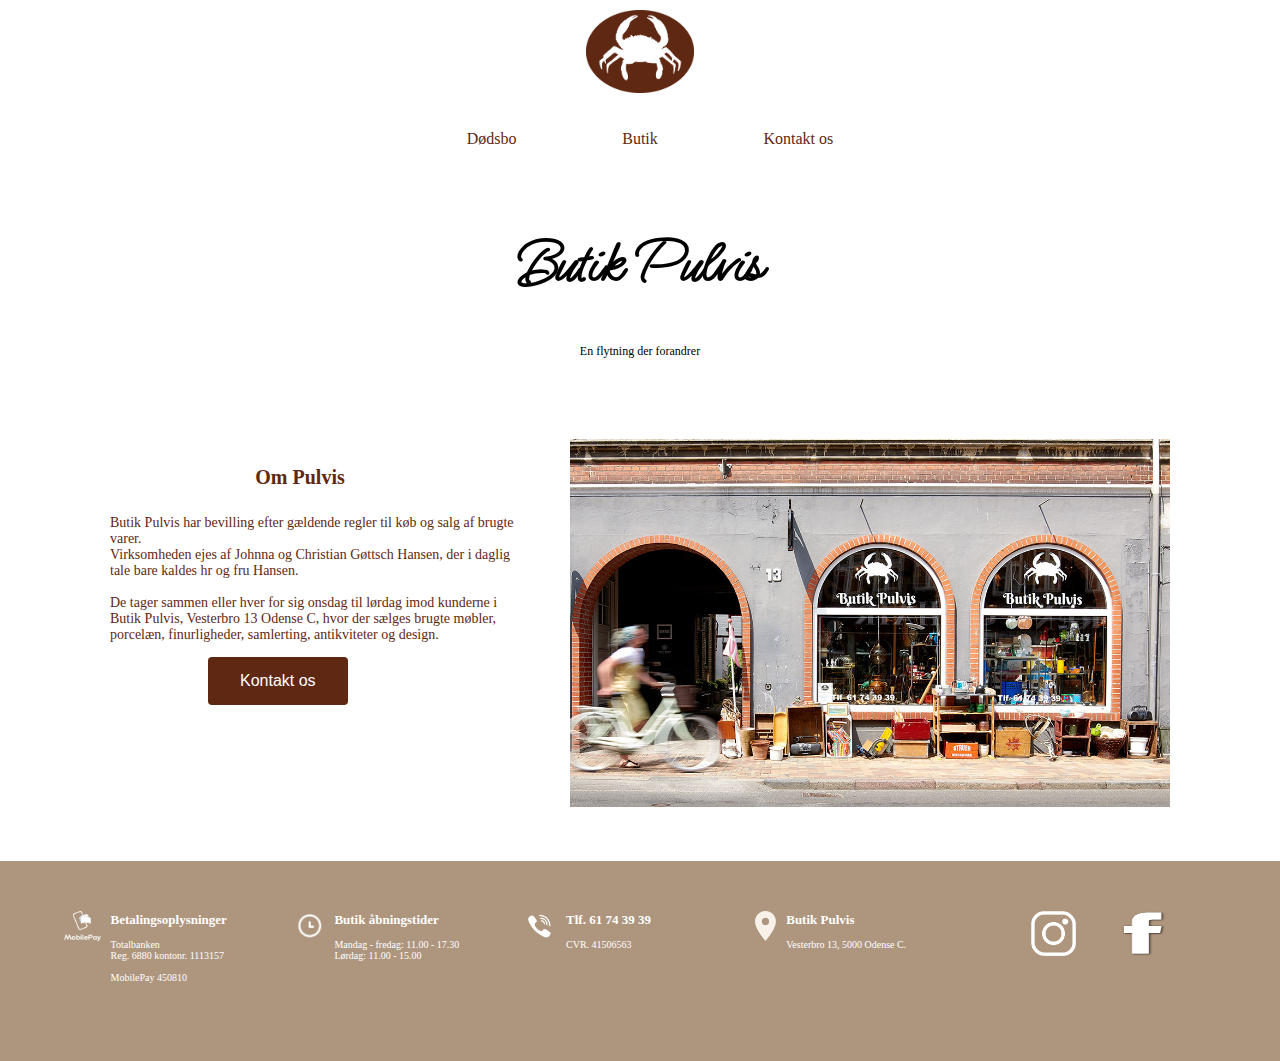
<file: index.html>
<!DOCTYPE html>

<html lang="en" dir="ltr">
  <head>
    <meta charset="utf-8">
    <meta name="viewport" content="width=device-width, initial-scale=1.0">
    <title>PULVIS</title>
    <link rel="stylesheet" href="butikken.css">
    <link rel="stylesheet" href="finalpulvis.css">
    <script src="navbar.js" defer></script>
    <link href="https://fonts.googleapis.com/css2?family=Ms+Madi&display=swap" rel="stylesheet">
  </head>
  <body>
<!-- Header START -->
<header>
  <div class="navbar">
    <div class="logologo" onclick="window.location.href='index.html'"><img src="images/logopul.png" alt="logo"></div>
      <nav class="main-nav">
          <ul class="nav-links">
              <li><a href="deadbo.html">Dødsbo</a></li>
              <li><a href="butikken.html">Butik</a></li>
              <li><a href="kontaktos.html">Kontakt os</a></li>
         </ul>
         <div class="burger">
              <div class="line line1"></div>
              <div class="line line2"></div>
              <div class="line line3"></div>
         </div>
      </nav>
  </div>
</header>

<!-- Header SLUT -->

<!-- Butik pulvis overskrift START -->
<div class"butikfront">
  <h1 class="fronttext">Butik Pulvis</h1>
  <p class="undertitel">En flytning der forandrer</p>
</div>
<!-- Butik pulvis overskrift SLUT -->

<!-- START "OM PULVIS"-->

<section class="About" id="about">
  <div class="row">
    <div class="col50">
      <h2>Om Pulvis</h2>
      <p>Butik Pulvis har bevilling efter gældende
        regler til køb og salg af  brugte varer. <br>
        Virksomheden ejes af Johnna og Christian
        Gøttsch Hansen, der i daglig tale bare kaldes hr og fru Hansen. <br>
        <br>
        De tager sammen eller hver for sig onsdag til lørdag imod kunderne i Butik Pulvis, Vesterbro 13 Odense C, hvor der sælges brugte møbler, porcelæn, finurligheder, samlerting, antikviteter og design.<br></p>
        <a href="kontaktos.html"><button class="btn">Kontakt os</button></a>
    </div>
    <div class="col50">
      <div class="imgBx">
        <img src="images/fasade.jpeg">
      </div>
    </div>
  </div>
</section>

<!-- SLUT "om pulvis" -->
<button onclick="topFunction()" id="myBtn" title="Go to top">Til toppen</button>
<!-- Footer START -->
<footer>
      <div class="footer">
        <div class="wrapper">

          <div class="column">
            <img class="logo" src="images/mobilepay.png" alt="Instagram link">
            <div class="footertext">
              <h2>Betalingsoplysninger</h2>
              <p>Totalbanken <br>
              Reg. 6880 kontonr. 1113157 <br>
              <br>
              MobilePay 450810</p>
            </div>
          </div>

          <div class="column">
            <img class="logo" src="images/clock1.png" alt="clock">
            <div class="footertext">
              <h2>Butik åbningstider</h2>
              <p>Mandag - fredag: 11.00 - 17.30 <br>
              Lørdag: 11.00 - 15.00</p>
            </div>
          </div>

          <div class="column">
            <img class="logo" src="images/phone.png" alt="phone">
            <div class="footertext">
              <h2>Tlf. 61 74 39 39 </h2>
              <p>CVR. 41506563</p>
            </div>
          </div>


          <div class="column">
            <img class="logo"src="images/mappin.png" alt="Instagram link">
            <div class="footertext">
              <h2>Butik Pulvis</h2>
                <p>Vesterbro 13, 5000 Odense C.</p>
            </div>
          </div>

          <div class="column2">
            <a class="link" href="https://www.instagram.com/butikpulvis/" target="_blank"><img src="images/ig.png" alt="Instagram link" style="width:45px;height:45px;"></a>
            <a class="link" href="https://www.facebook.com/krabbenpulvis" target="_blank"><img src="images/fb.png" alt="Facebook link" style="width:45px;height:45px;"></a>
          </div>

        </div>


      </div>

    </footer>
<!-- Footer SLUT -->
  </body>
</html>
</file>
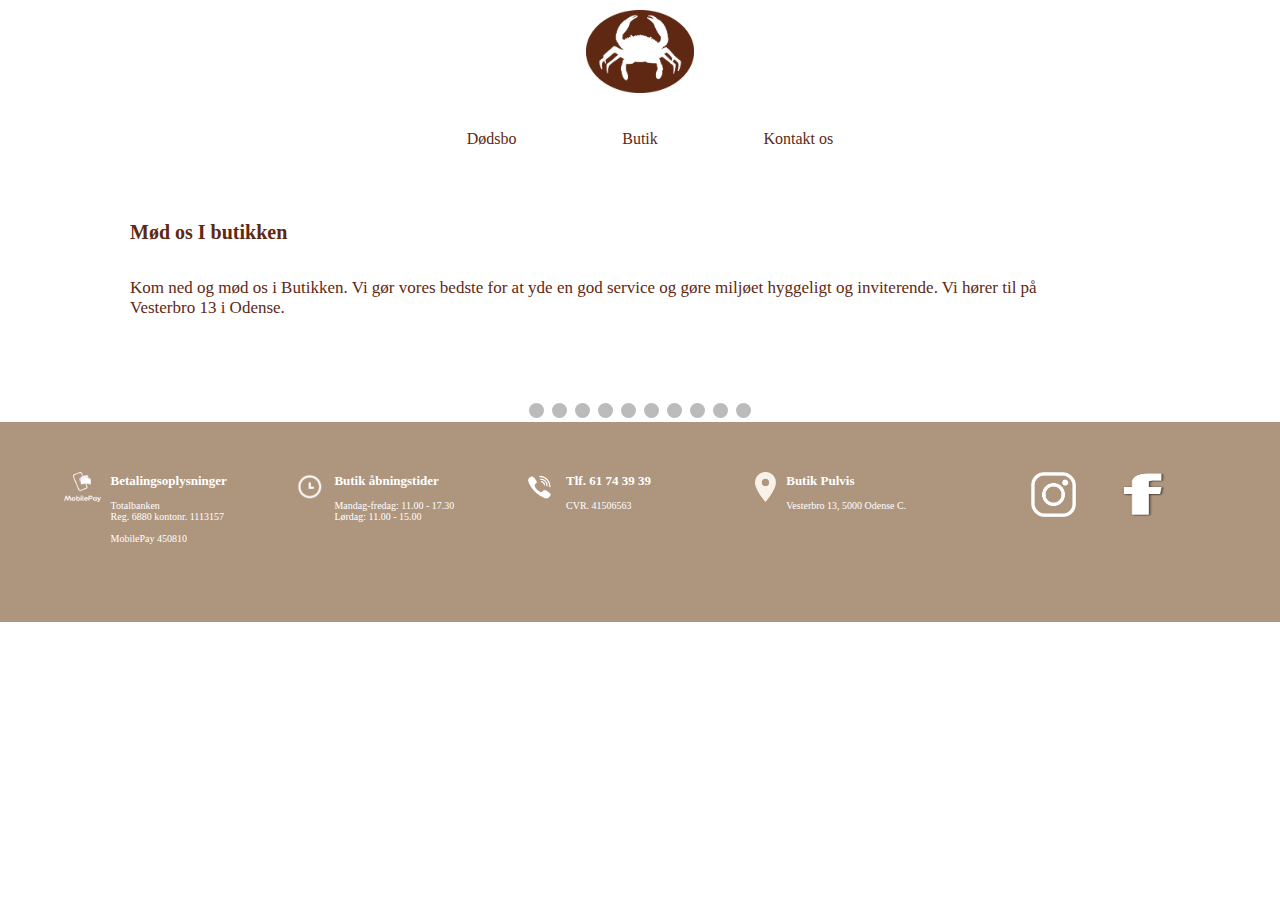
<file: butikken.html>
<!DOCTYPE html>

<html lang="en" dir="ltr">
  <head>
    <meta charset="utf-8">
    <meta name="viewport" content="width=device-width, initial-scale=1.0">
    <title>PULVIS</title>
    <link rel="stylesheet" href="butikken.css">
    <link rel="stylesheet" href="finalpulvis.css">
    <script src="butikken.js"></script>
    <script src="navbar.js"></script>
    <link href="https://fonts.googleapis.com/css2?family=Ms+Madi&display=swap" rel="stylesheet">
    <link rel="stylesheet" href="https://cdnjs.cloudflare.com/ajax/libs/font-awesome/4.7.0/css/font-awesome.min.css">
  </head>


  <body>

    <!--- majas header start -->
    <header>
      <div class="navbar">
        <div class="logologo" onclick="window.location.href='index.html'"><img src="images/logopul.png" alt="logo"></div>
          <nav class="main-nav">
              <ul class="nav-links">
                  <li><a href="deadbo.html">Dødsbo</a></li>
                  <li><a href="butikken.html">Butik</a></li>
                  <li><a href="kontaktos.html">Kontakt os</a></li>
             </ul>
             <div class="burger">
                  <div class="line line1"></div>
                  <div class="line line2"></div>
                  <div class="line line3"></div>
             </div>
          </nav>
      </div>
  </header>

    <!--- majas header slut -->


<!--- Butikken indhpold - Maja start --->
      <section class="butikindhold">
        <div class="butikken">
          <div class="butiktekst">
            <h2>Mød os I butikken</h2>
            <p>
              Kom ned og mød os i Butikken. Vi gør vores bedste for at yde en god service
              og gøre miljøet hyggeligt og inviterende.
              Vi hører til på Vesterbro 13 i Odense.
            </p>
          </div>
      </div>

      </section>
<!--- Butikken indhold - Maja SLUT --->

<!-- Galleri START -->
<div class="slideshow-container">

  <div class="mySlides fade">
    <div class="numbertext">1 / 10</div>
    <img src="images/img1.JPG" style="width:100%">
    <div class="text">Vores lille biblotek</div>
  </div>

  <div class="mySlides fade">
    <div class="numbertext">2 / 10</div>
    <img src="images/img2.JPG" style="width:100%">
    <div class="text">Smukke vaser fra butikken</div>
  </div>

  <div class="mySlides fade">
    <div class="numbertext">3 / 10</div>
    <img src="images/img3.JPG" style="width:100%">
    <div class="text">Find dine næste studiebøger</div>
  </div>

  <div class="mySlides fade">
    <div class="numbertext">4 / 10</div>
    <img src="images/img4.JPG" style="width:100%">
    <div class="text">Keramik i alle former</div>
  </div>

  <div class="mySlides fade">
    <div class="numbertext">5 / 10</div>
    <img src="images/img5.JPG" style="width:100%">
    <div class="text">Farverige vintageglas</div>
  </div>

  <div class="mySlides fade">
    <div class="numbertext">6 / 10</div>
    <img src="images/img7.JPG" style="width:100%">
    <div class="text">Gamle ølkasser inspiration</div>
  </div>

  <div class="mySlides fade">
    <div class="numbertext">7 / 10</div>
    <img src="images/img8.jpg" style="width:100%">
    <div class="text">Oldschool tupperware</div>
  </div>

  <div class="mySlides fade">
    <div class="numbertext">8 / 10</div>
    <img src="images/img10.jpg" style="width:100%">
    <div class="text">Glas i alle afskygninger</div>
  </div>

  <div class="mySlides fade">
    <div class="numbertext">9 / 10</div>
    <img src="images/img11.jpg" style="width:100%">
    <div class="text">Vintage fund fra Butik Pulvis</div>
  </div>

  <div class="mySlides fade">
    <div class="numbertext">10 / 10</div>
    <img src="images/img12.jpg" style="width:100%">
    <div class="text">Kig forbi butik Pulvis</div>
  </div>

  <a class="prev" onclick="plusSlides(-1)">❮</a>
  <a class="next" onclick="plusSlides(1)">❯</a>

  </div>
  <br>

  <div style="text-align:center">
    <span class="dot" onclick="currentSlide(1)"></span>
    <span class="dot" onclick="currentSlide(2)"></span>
    <span class="dot" onclick="currentSlide(3)"></span>
    <span class="dot" onclick="currentSlide(4)"></span>
    <span class="dot" onclick="currentSlide(5)"></span>
    <span class="dot" onclick="currentSlide(6)"></span>
    <span class="dot" onclick="currentSlide(7)"></span>
    <span class="dot" onclick="currentSlide(8)"></span>
    <span class="dot" onclick="currentSlide(9)"></span>
    <span class="dot" onclick="currentSlide(10)"></span>
  </div>


<!-- Galleri SLUT -->


      <!-- Footer START -->
      <footer>
            <div class="footer">
              <div class="wrapper">

                <div class="column">
                  <img class="logo" src="images/mobilepay.png" alt="Instagram link">
                  <div class="footertext">
                    <h2>Betalingsoplysninger</h2>
                    <p>Totalbanken <br>
                    Reg. 6880 kontonr. 1113157 <br>
                    <br>
                    MobilePay 450810</p>
                  </div>
                </div>

                <div class="column">
                  <img class="logo" src="images/clock1.png" alt="clock">
                  <div class="footertext">
                    <h2>Butik åbningstider</h2>
                    <p>Mandag-fredag: 11.00 - 17.30 <br>
                    Lørdag: 11.00 - 15.00</p>
                  </div>
                </div>

                <div class="column">
                  <img class="logo" src="images/phone.png" alt="phone">
                  <div class="footertext">
                    <h2>Tlf. 61 74 39 39 </h2>
                    <p>CVR. 41506563</p>
                  </div>
                </div>


                <div class="column">
                  <img class="logo"src="images/mappin.png" alt="Instagram link">
                  <div class="footertext">
                    <h2>Butik Pulvis</h2>
                      <p>Vesterbro 13, 5000 Odense C.</p>
                  </div>
                </div>

                <div class="column2">
                  <a class="link" href="https://www.instagram.com/butikpulvis/" target="_blank"><img src="images/ig.png" alt="Instagram link" style="width:45px;height:45px;"></a>
                  <a class="link" href="https://www.facebook.com/krabbenpulvis" target="_blank"><img src="images/fb.png" alt="Facebook link" style="width:45px;height:45px;"></a>
                </div>

              </div>


            </div>

          </footer>

        </body>

      </html>

<!-- Footer SLUT -->
</file>
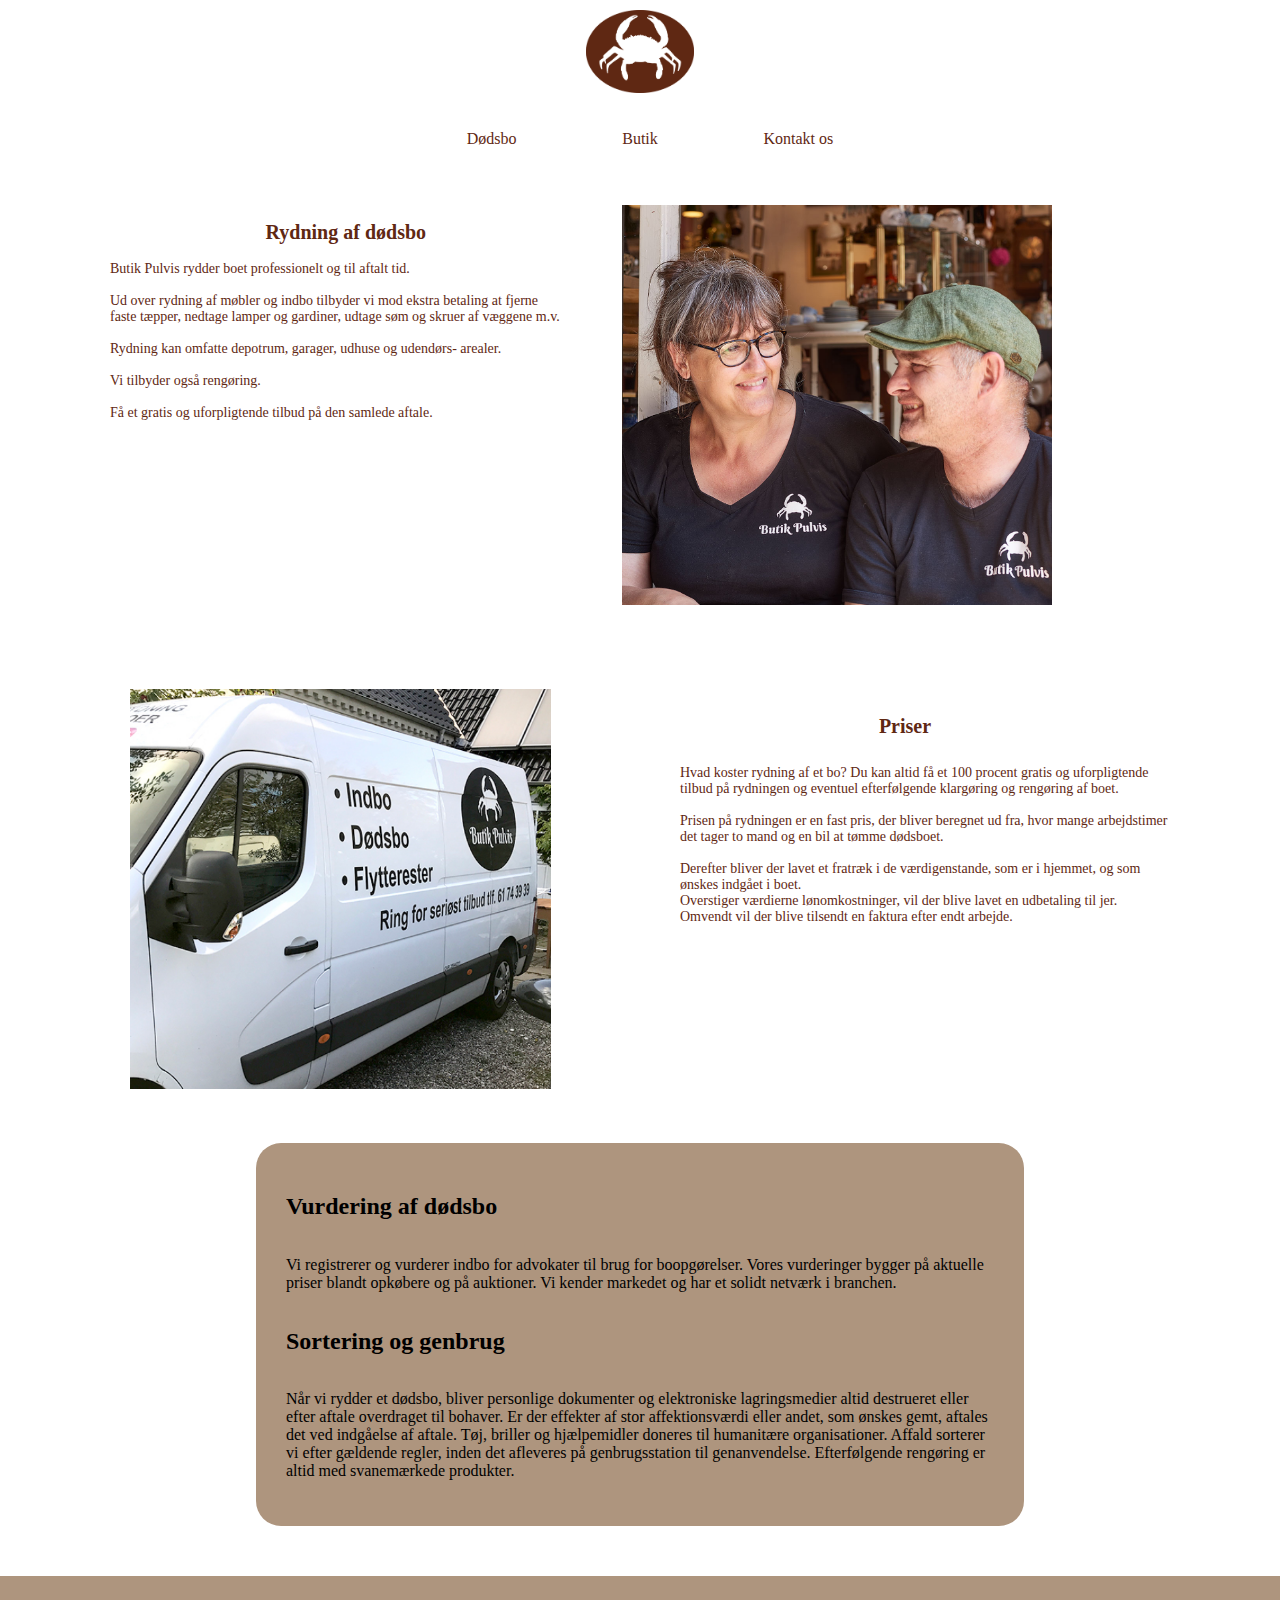
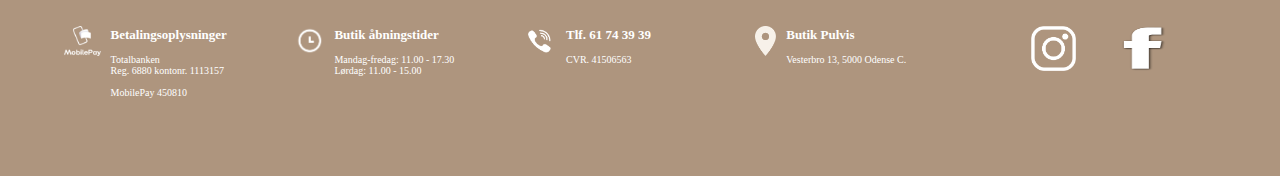
<file: deadbo.html>
<!DOCTYPE html>

<html lang="en" dir="ltr">
  <head>
    <meta charset="utf-8">
    <meta name="viewport" content="width=device-width, initial-scale=1.0">
    <title>PULVIS</title>
    <link rel="stylesheet" href="https://cdnjs.cloudflare.com/ajax/libs/font-awesome/4.7.0/css/font-awesome.min.css">
    <link rel="stylesheet" href="butikken.css">
    <link rel="stylesheet" href="finalpulvis.css">
    <script src="navbar.js" defer></script>

  </head>
  <body>
    <header>
      <div class="navbar">
        <div class="logologo" onclick="window.location.href='index.html'"><img src="images/logopul.png" alt="logo"></div>
          <nav class="main-nav">
              <ul class="nav-links">
                  <li><a href="deadbo.html">Dødsbo</a></li>
                  <li><a href="butikken.html">Butik</a></li>
                  <li><a href="kontaktos.html">Kontakt os</a></li>
             </ul>
             <div class="burger">
                  <div class="line line1"></div>
                  <div class="line line2"></div>
                  <div class="line line3"></div>
             </div>
          </nav>
      </div>
  </header>

      <section>
        <div class="About" id="deadbo">

          <div class="row">
            <div class="dead">
              <h2>Rydning af dødsbo</h2>
              <p>Butik Pulvis rydder boet professionelt og til aftalt tid.<br><br>

                Ud over rydning af møbler og indbo tilbyder vi mod ekstra
                betaling at fjerne faste tæpper, nedtage lamper og gardiner,
                udtage søm og skruer af væggene m.v. <br><br>

                Rydning kan omfatte depotrum, garager, udhuse og udendørs-
                arealer. <br><br>

                Vi tilbyder også rengøring.<br><br>

                Få et gratis og uforpligtende tilbud på den samlede aftale.</p>

            </div>


            <div class="col50">
              <div class="imgBx">
                <img class="billedejc" class="jonnah"src="images/johnnaogchristian.png">
              </div>
            </div>
          </div>
      </section>

      <section>
          <div class="About" id="deadbo2">
            <div class="row">
              <div class="col50">
                <div class="imgBx">
                  <img src="images/pulvisbil.png">
                </div>
              </div>
              <div class="col50">

                <h2>Priser</h2>
                <p>Hvad koster rydning af et bo?
                  Du kan altid få et 100 procent gratis og uforpligtende
                  tilbud på rydningen og eventuel efterfølgende klargøring
                  og rengøring af boet.<br><br>
                  Prisen på rydningen er en fast pris, der bliver beregnet ud
                  fra, hvor mange arbejdstimer det tager to mand og en bil
                  at tømme dødsboet.<br><br>

                  Derefter bliver der lavet et fratræk i de værdigenstande, som
                  er i hjemmet, og som ønskes indgået i boet.<br>  Overstiger
                  værdierne lønomkostninger, vil der blive lavet en udbetaling til jer.
                  Omvendt vil der blive tilsendt en faktura efter endt arbejde.</p>

              </div>
            </div>
      </section>

        <div class="brownbox">
          <div class="brownboxtext">

          </div>
          <h2>Vurdering af dødsbo</h2>
          <p>Vi registrerer og vurderer indbo for advokater til brug for boopgørelser.

          Vores vurderinger bygger på aktuelle priser blandt opkøbere og på
          auktioner.
          Vi kender markedet og har et solidt netværk i branchen.</p>
          <h2>Sortering og genbrug</h2>
          <p>Når vi rydder et dødsbo, bliver personlige dokumenter og elektroniske
          lagringsmedier altid destrueret eller efter aftale overdraget til bohaver.
          Er der effekter af stor affektionsværdi eller andet, som ønskes gemt,
          aftales det ved indgåelse af aftale.
          Tøj, briller og hjælpemidler doneres til humanitære organisationer.

          Affald sorterer vi efter gældende regler, inden det afleveres på
          genbrugsstation til genanvendelse.
          Efterfølgende rengøring er altid med svanemærkede produkter.</p>
        </div>
        <button onclick="topFunction()" id="myBtn" title="Go to top">Til toppen</button>


        <footer>
              <div class="footer">
                <div class="wrapper">

                  <div class="column">
                    <img class="logo" src="images/mobilepay.png" alt="Instagram link">
                    <div class="footertext">
                      <h2>Betalingsoplysninger</h2>
                      <p>Totalbanken <br>
                      Reg. 6880 kontonr. 1113157 <br>
                      <br>
                      MobilePay 450810</p>
                    </div>
                  </div>

                  <div class="column">
                    <img class="logo" src="images/clock1.png" alt="clock">
                    <div class="footertext">
                      <h2>Butik åbningstider</h2>
                      <p>Mandag-fredag: 11.00 - 17.30 <br>
                      Lørdag: 11.00 - 15.00</p>
                    </div>
                  </div>

                  <div class="column">
                    <img class="logo" src="images/phone.png" alt="phone">
                    <div class="footertext">
                      <h2>Tlf. 61 74 39 39 </h2>
                      <p>CVR. 41506563</p>
                    </div>
                  </div>


                  <div class="column">
                    <img class="logo"src="images/mappin.png" alt="Instagram link">
                    <div class="footertext">
                      <h2>Butik Pulvis</h2>
                        <p>Vesterbro 13, 5000 Odense C.</p>
                    </div>
                  </div>

                  <div class="column2">
                    <a class="link" href="https://www.instagram.com/butikpulvis/" target="_blank"><img src="images/ig.png" alt="Instagram link" style="width:45px;height:45px;"></a>
                    <a class="link" href="https://www.facebook.com/krabbenpulvis" target="_blank"><img src="images/fb.png" alt="Facebook link" style="width:45px;height:45px;"></a>
                  </div>

                </div>


              </div>

            </footer>
  </body>
</html>
</file>
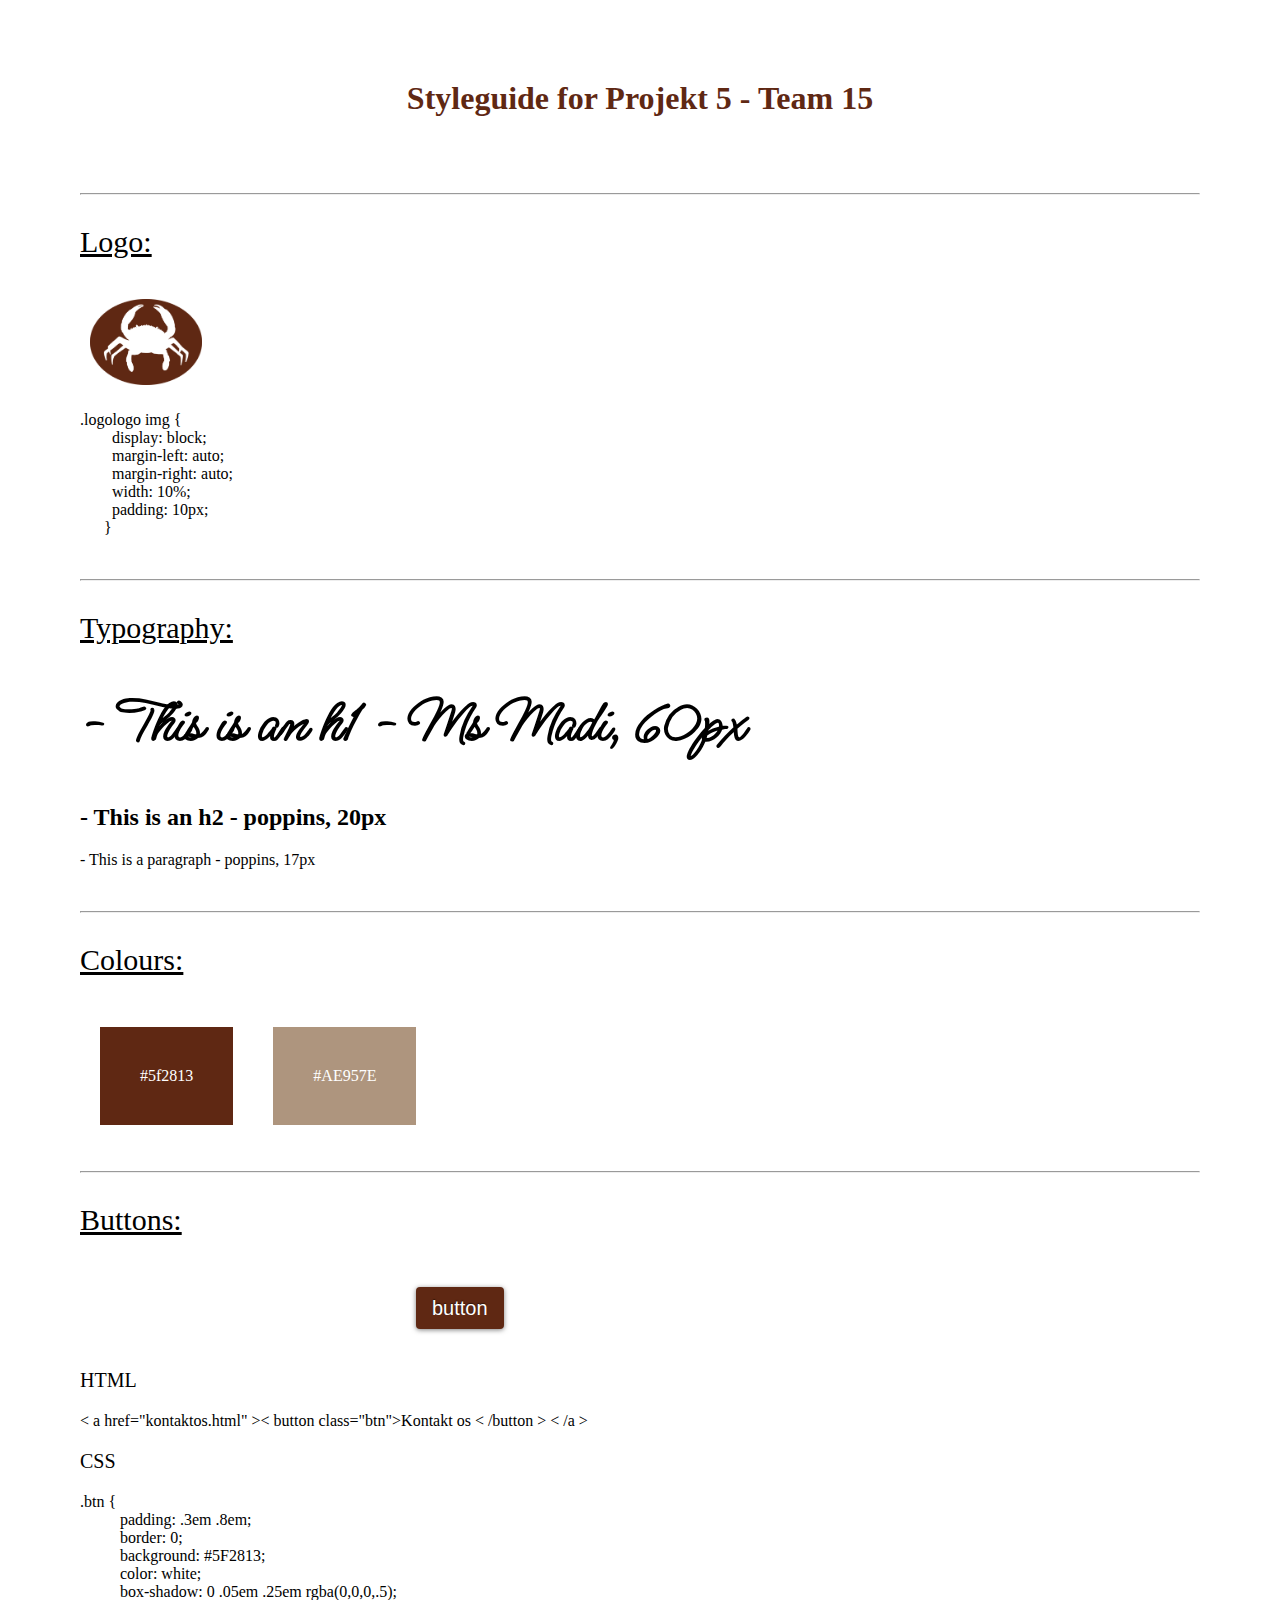
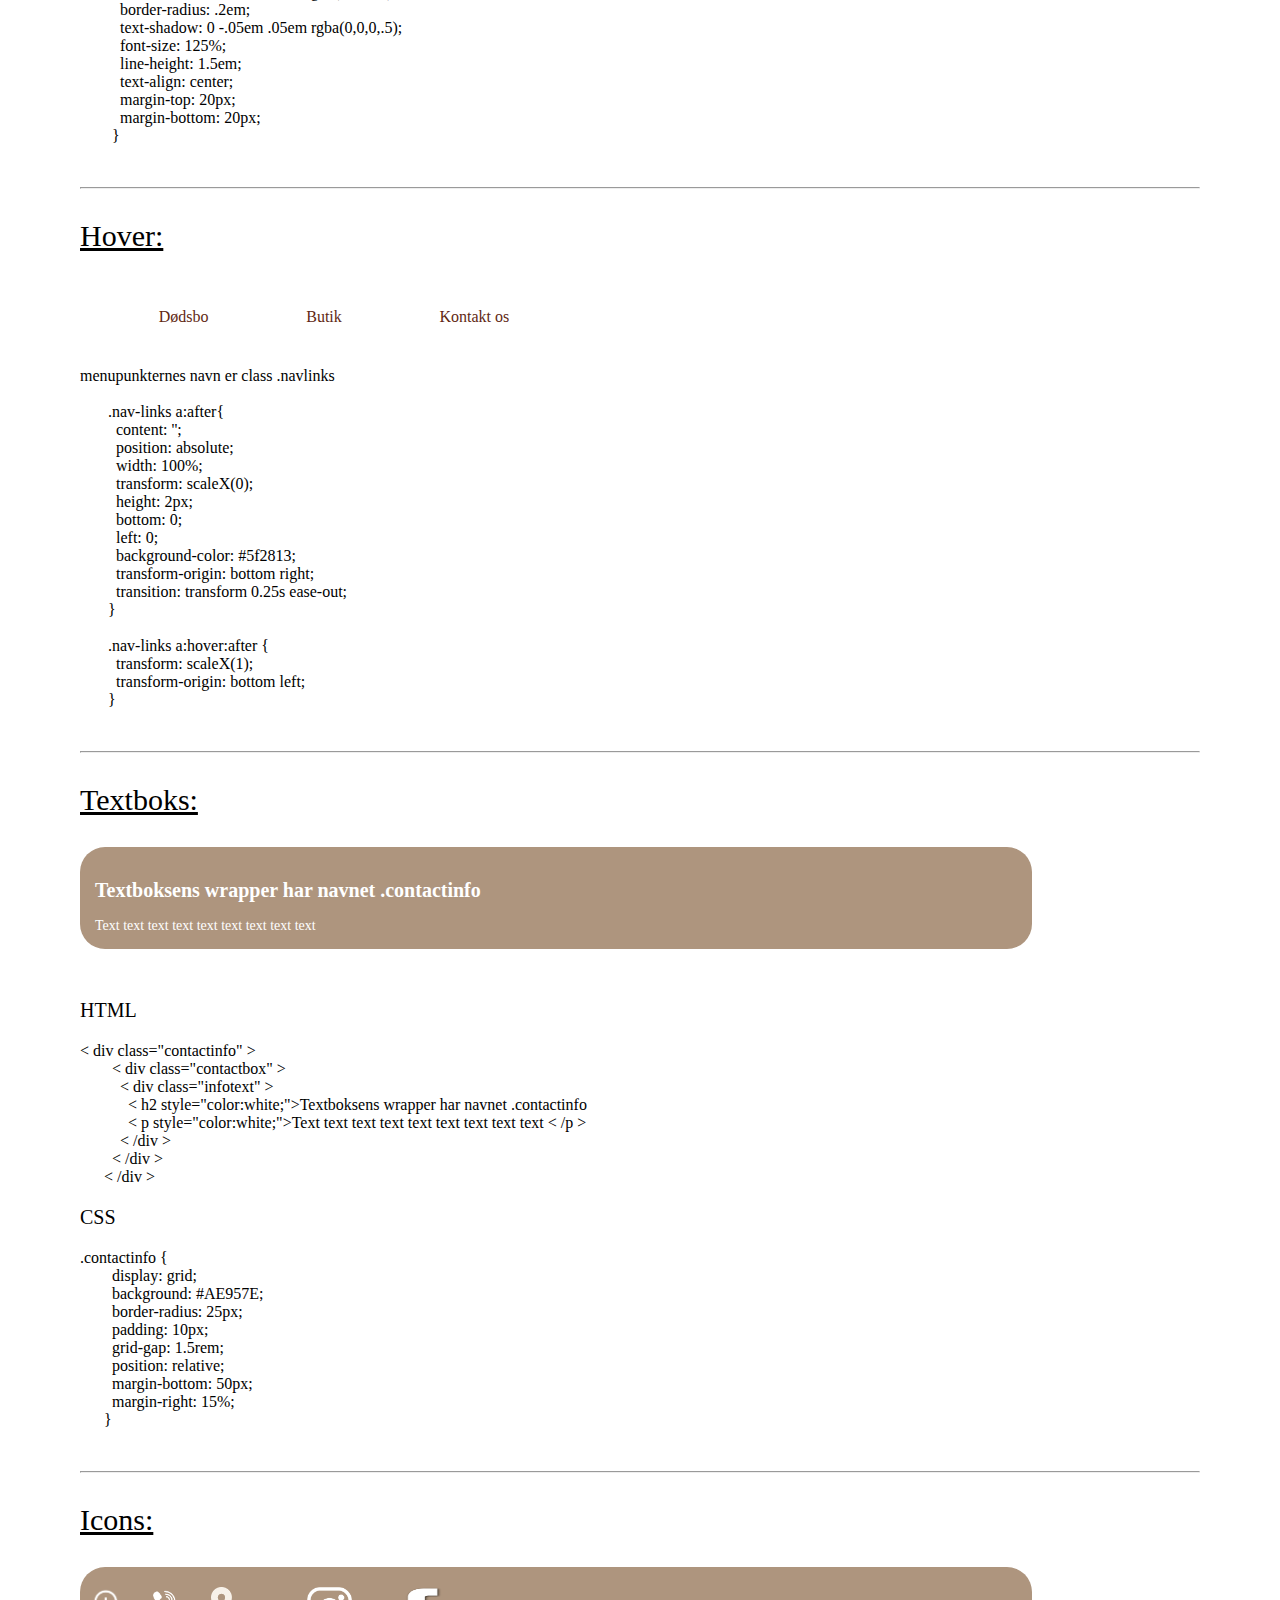
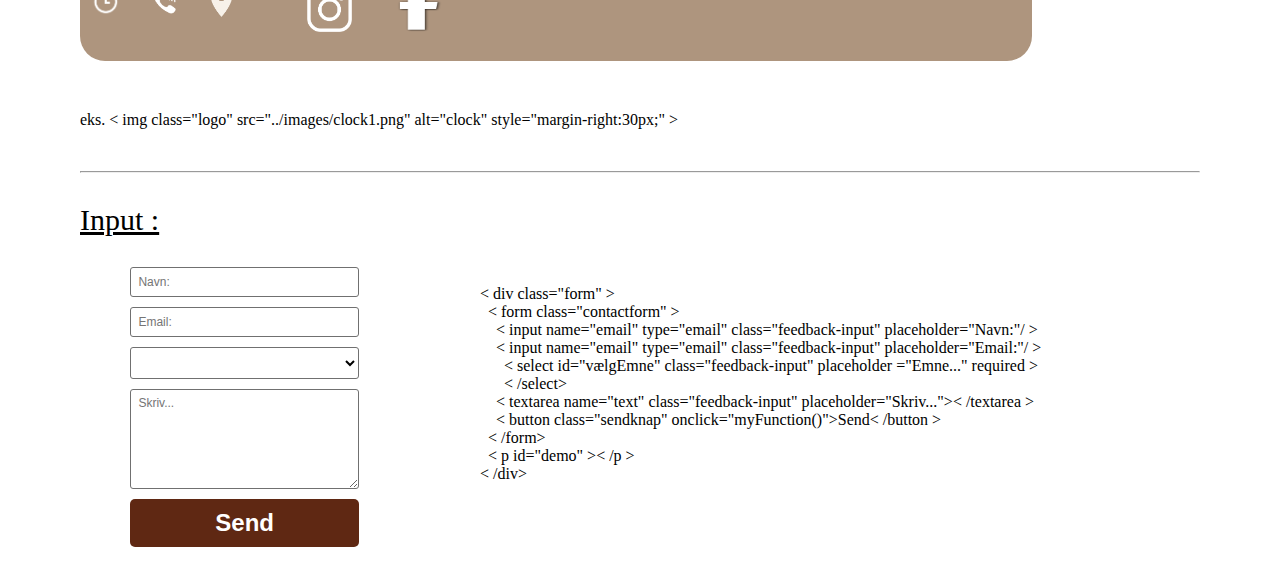
<file: styleguide/styleguide.html>
<!DOCTYPE html>
<html lang="dk" dir="ltr">
  <head>
    <meta charset="utf-8">
    <title>Syleguide</title>
    <link rel="stylesheet" href="../finalpulvis.css">
    <link rel="stylesheet" href="../contact.css">
    <link href="https://fonts.googleapis.com/css2?family=Ms+Madi&display=swap" rel="stylesheet">
    <style>
        body{
          margin: 80px;
        }
        .colours{
          display: flex;
          flex-direction:row;
          color:white;
        }
        .dark{
          padding: 40px;
          margin: 20px;
          background-color: #5f2813
        }
        .light{
          padding: 40px;
          margin: 20px;
          background-color: #AE957E
        }

        .btn {
          padding: .3em .8em;
          border: 0;
          background: #5F2813;
          color: white;
          box-shadow: 0 .05em .25em rgba(0,0,0,.5);
          border-radius: .2em;
          text-shadow: 0 -.05em .05em rgba(0,0,0,.5);
          font-size: 125%;
          line-height: 1.5em;
          text-align: center;
          margin-top: 20px;
          margin-bottom: 20px;
        }

    </style>
  </head>
  <body>
    <h1 style="color:#5f2813;text-align:center;margin-top:50px; margin-bottom:50px;">Styleguide for Projekt 5 - Team 15</h1>
    <br>
    <hr>
      <p style="font-size:30px; text-decoration:underline;">Logo:</p>
      <div class="logologo"><img class="logologo" style="margin-left:0;" src="../images/logopul.png" alt="logo"></div>
      <p style="white-space: pre;">.logologo img {
        display: block;
        margin-left: auto;
        margin-right: auto;
        width: 10%;
        padding: 10px;
      }</p>
  <br>
  <hr>

    <div class="typography">
      <p style="font-size:30px; text-decoration:underline;">Typography:</p>
      <h1 style="font-family:'Ms Madi', cursive; font-size: 60px;">- This is an h1 - Ms Madi, 60px</h1>
      <h2>- This is an h2 - poppins, 20px</h2>
      <p>- This is a paragraph - poppins, 17px</p>
    </div>

  <br>
  <hr>

    <p style="font-size:30px; text-decoration:underline;">Colours:</p>
    <div class="colours">
      <div class="dark">#5f2813</div>
      <div class="light">#AE957E</div>
    </div>

    <br>
    <hr>

    <div class="button">
      <p style="font-size:30px; text-decoration:underline;">Buttons:</p>
      <button class="btn" button> button </button>
      <p style="font-size:20px;"> HTML </p>
      <p style="white-space: pre;">< a href="kontaktos.html" >< button class="btn">Kontakt os < /button > < /a ></p>
      <p style="font-size:20px;"> CSS </p>
      <p style="white-space: pre;">.btn {
          padding: .3em .8em;
          border: 0;
          background: #5F2813;
          color: white;
          box-shadow: 0 .05em .25em rgba(0,0,0,.5);
          border-radius: .2em;
          text-shadow: 0 -.05em .05em rgba(0,0,0,.5);
          font-size: 125%;
          line-height: 1.5em;
          text-align: center;
          margin-top: 20px;
          margin-bottom: 20px;
        }</p>
    </div>

    <br>
    <hr>

    <div class="hover">
      <p style="font-size:30px; text-decoration:underline;">Hover:</p>
      <ul class="nav-links">
          <li><a href="#">Dødsbo</a></li>
          <li><a href="#">Butik</a></li>
          <li><a href="#">Kontakt os</a></li>
     </ul>
     <p style="white-space: pre;">menupunkternes navn er class .navlinks

       .nav-links a:after{
         content: '';
         position: absolute;
         width: 100%;
         transform: scaleX(0);
         height: 2px;
         bottom: 0;
         left: 0;
         background-color: #5f2813;
         transform-origin: bottom right;
         transition: transform 0.25s ease-out;
       }

       .nav-links a:hover:after {
         transform: scaleX(1);
         transform-origin: bottom left;
       }</p>
    </div>

    <br>
    <hr>

    <div class="textboks">
      <p style="font-size:30px; text-decoration:underline;">Textboks:</p>
      <div class="contactinfo">
        <div class="contactbox">
          <div class="infotext">
            <h2 style="color:white;">Textboksens wrapper har navnet .contactinfo</h2>
            <p style="color:white;">Text text text text text text text text text</p>
          </div>
        </div>
      </div>
      <p style="font-size:20px;"> HTML </p>
      <p style="white-space: pre;">< div class="contactinfo" >
        < div class="contactbox" >
          < div class="infotext" >
            < h2 style="color:white;">Textboksens wrapper har navnet .contactinfo</h2 >
            < p style="color:white;">Text text text text text text text text text < /p >
          < /div >
        < /div >
      < /div ></p>
      <p style="font-size:20px;"> CSS </p>
      <p style="white-space: pre;">.contactinfo {
        display: grid;
        background: #AE957E;
        border-radius: 25px;
        padding: 10px;
        grid-gap: 1.5rem;
        position: relative;
        margin-bottom: 50px;
        margin-right: 15%;
      }</p>
    </div>

      <br>
      <hr>


      <div class="icons">
        <p style="font-size:30px; text-decoration:underline;">Icons:</p>
        <div class="contactinfo">
          <div class="column">
            <img class="logo" src="../images/clock1.png" alt="clock" style="margin-right:30px;">

            <img class="logo" src="../images/phone.png" alt="phone" style="margin-right:30px;">

            <img class="logo"src="../images/mappin.png" alt="Instagram link" style="margin-right:30px;">

            <a class="link" href="https://www.instagram.com/butikpulvis/" target="_blank"><img src="../images/ig.png" alt="Instagram link" style="width:45px;height:45px;"></a>
            <a class="link" href="https://www.facebook.com/krabbenpulvis" target="_blank"><img src="../images/fb.png" alt="Facebook link" style="width:45px;height:45px;"></a>
          </div>
        </div>
        <p style="white-space: pre;">eks. < img class="logo" src="../images/clock1.png" alt="clock" style="margin-right:30px;" ></p>
      </div>

      <br>
      <hr>

      <div class="forms" style="margin-right:70%;">
          <p style="font-size:30px; text-decoration:underline;">Input :</p>
            <div class="form">
              <form class="contactform">
                <input name="email" type="email" class="feedback-input" placeholder="Navn:" />
                <input name="email" type="email" class="feedback-input" placeholder="Email:" />
                  <select id="vælgEmne" class="feedback-input" placeholder ="Emne..." required>
                  </select>
                <textarea name="text" class="feedback-input" placeholder="Skriv..."></textarea>
                <button class="sendknap" onclick="myFunction()">Send</button>
              </form>
              <p id="demo"></p>
            </div>
            <p style="white-space: pre;">
                < div class="form" >
                  < form class="contactform" >
                    < input name="email" type="email" class="feedback-input" placeholder="Navn:"/ >
                    < input name="email" type="email" class="feedback-input" placeholder="Email:"/ >
                      < select id="vælgEmne" class="feedback-input" placeholder ="Emne..." required >
                      < /select>
                    < textarea name="text" class="feedback-input" placeholder="Skriv...">< /textarea >
                    < button class="sendknap" onclick="myFunction()">Send< /button >
                  < /form>
                  < p id="demo" >< /p >
                < /div>
            </p>
        </div>
  </body>
</html>
</file>
<file: butikken.css>
/* ------ Galleri START ------ */
  * {
    box-sizing: border-box
  }
  body {font-family: poppins; margin:0}
  .mySlides {display: none}


  /* Slideshow container */
  .slideshow-container {
    max-width: 500px;
    position: relative;
    margin: auto;
  }

  /* Next & previous buttons */
  .prev, .next {
    cursor: pointer;
    position: absolute;
    top: 50%;
    width: auto;
    padding: 16px;
    margin-top: -22px;
    color: white;
    font-weight: bold;
    font-size: 18px;
    transition: 0.6s ease;
    border-radius: 10px 3px 3px 10px;
    user-select: none;
  }

  /* Position the "next button" to the right */
  .next {
    right: 0;
    border-radius: 3px 0 0 3px;
  }

  /* On hover, add a black background color with a little bit see-through */
  .prev:hover, .next:hover {
    background-color: #5f2813;
  }

  /* Caption text */
  .text {
    color: #f2f2f2;
    font-size: 15px;
    padding: 8px 12px;
    position: absolute;
    bottom: 8px;
    width: 100%;
    text-align: center;
  }

  /* Number text (1/3 etc) */
  .numbertext {
    color: #f2f2f2;
    font-size: 12px;
    padding: 8px 12px;
    position: absolute;
    top: 0;
  }

  /* The dots/bullets/indicators */
  .dot {
    cursor: pointer;
    height: 15px;
    width: 15px;
    margin: 0 2px;
    background-color: #bbb;
    border-radius: 50%;
    display: inline-block;
    transition: background-color 0.6s ease;
  }

  .active, .dot:hover {
    background-color: #717171;
  }

  /* Fading animation */
  .fade {
    animation-name: fade;
    animation-duration: 1.5s;
  }

  @keyframes fade {
    from {opacity: .4}
    to {opacity: 1}
  }

  /* On smaller screens, decrease text size */

  @media only screen and (max-width: 1080px) {
    .prev, .next,.text {font-size: 11px}


  /* ------ Galleri SLUT ------ */

/* deadbo media queryyyy */
  @media screen and (max-width: 600px) {
    .brownbox {
      width: 60%;
    }

    .griiid {
      grid-template-columns: 1fr 1fr 1fr 1fr;
      grid-template-rows: auto;
      grid-template-areas:
      'a'
      'b'
      'c'
      'd';

    }

    .billedejc{
      grid-area: b;
      max-width: 100%;
      height: 100px;
    }

    #deadbo2 img{
      grid-area: c;
      max-width: 100%;
      height: 100px;
    }

    .brownbox{
      grid-area:d;
    }


  }
</file>
<file: finalpulvis.css>
@media screen
  and (min-device-width: 1200px)
  and (max-device-width: 1600px)
  and (-webkit-min-device-pixel-ratio: 2)
  and (min-resolution: 192dpi) {
}

body{
  font-family: 'Poppins';
}

/*------HEADER------*/


*{
  list-style: none;
}

.main-nav {
  font-family: poppins;
  display: flex;
  height: 8vh;
  justify-content: center;
  align-items: center;
  color: #5f2813;
  background: none;
}

.main-nav a{
  margin:0;
  padding:0;
  text-decoration: none;
  box-sizing: border-box;
  color:inherit;
}

.logologo img {
  display: block;
  margin-left: auto;
  margin-right: auto;
  width: 10%;
  padding: 10px;
}


.nav-links {
  display: flex;
  width: 40%;
  justify-content: space-around;
}

.nav-links ul {
  list-style:none;
  margin: 0;
  padding: 0;
  text-align: center;
  font-family: 'Poppins';
}

.nav-links li{
  display: inline-block;
}

.nav-links a{
  display: inline-block;
  position: relative;
  color: #5f2813;
  text-align: center;
  align-items: baseline;
  padding: 25px 20px;
  margin-right: 20px;
  text-decoration: none;
}

.nav-links a:after{
  content: '';
  position: absolute;
  width: 100%;
  transform: scaleX(0);
  height: 2px;
  bottom: 0;
  left: 0;
  background-color: #5f2813;
  transform-origin: bottom right;
  transition: transform 0.25s ease-out;
}

.nav-links a:hover:after {
  transform: scaleX(1);
  transform-origin: bottom left;
}

.burger {
  display: none;
  padding: 0.5rem;
  cursor: pointer;
}

.line {
  height: 2px;
  width: 35px;
  margin: 0.5rem 0;
  background-color: #5f2813;

  transition: transform 0.75s ease, opacity 0.75s ease;
}



.main-nav.show .line1 {
  transform: translate(-10px) rotate(45deg) translate(15px);
}
.main-nav.show .line2 {
  opacity: 0;
}
.main-nav.show .line3 {
  transform: translate(-10px) rotate(-45deg) translate(15px);
}
.main-nav.show .nav-links {
  transform: translateX(0%);
}


@media screen and (max-width: 600px) {
  .burger {
    display: block;
  }
  .nav-links {
    position: fixed;
    top: 15vh;
    right: auto;
    height: 40vh;
    width: 100%;
    flex-direction: column;
    align-items: center;
    justify-content: space-around;
    background: white;
    transform: translateX(100%);
    transition: transform 1s ease;
    z-index: 9999;
  }
  .nav-links li{
    display: flex;
    align-items: center;
  }
}

/* --- HEADER slut ----*/

/* ----- BUTIKSIDEN --------*/

.butikken{
  display: flex;
  flex-direction: row;
}

.butiktekst{
  display: flex;
  flex-direction: column;
  padding-left: 60px;
  padding-right: 150px;
  color: #5F2813;
}

.butiktekst h2 {
   font-size: 20px;
}

.butiktekst p {
  font-size: 17px;
  text-align: left;
}

#about img {
  max-width: 600px;
}

.brownbox {
  display: grid;
  background: #AE957E;
  border-radius: 25px;
  padding: 30px;
  margin-right: 20%;
  margin-left: 20%;
  position: relative;
  margin-bottom: 50px;
}

.brownboxtext {
 position: relative;
}

body{
  font-family: 'Poppins';
}



.headertext {
  display: flex;
  justify-content: space-around;
  text-align: center;
  overflow: hidden;
}

.maintitle {
  position: relative;
  text-align: center;
}


/* ----- INDEX.HTML START -------*/
section {
  padding: 30px 70px 50px 70px;
}

.row {
  display:flex;
  flex-direction: row;
  position: relative;
  width: 100%;
  display: flex;
  justify-content: space-between;
}

.row .col50 {
  position: relative;
  width: 100%;
  margin-right: 40px;

}


.row p {
  color: #5F2813;
  font-size: 14px;
  text-align: left;
  margin-left: 40px;
}

.row h2{
  text-align: center;
  font-size: 20px;
  color: #5F2813;
  padding: 10px;
  }

.btn {
  background-color: #5F2813;
    border: none;
    color: white;
    padding: 15px 32px;
    margin-left: 30%;
    text-align: center;
    text-decoration: none;
    display: inline-block;
    font-size: 16px;
    border-radius: 4px;

}

.fronttext {
  font-family: 'Ms Madi', cursive;
  font-size: 60px;
  text-align:center;
  margin-top: 50px;
}

.undertitel{
  font-size: 12px;
  text-align: center;
  margin-bottom: 50px;
}

#myBtn {
  display: none;
  position: fixed;
  bottom: 20px;
  right: 30px;
  z-index: 99;
  font-size: 18px;
  border: none;
  outline: none;
  background-color: #5F2813;
  color: white;
  cursor: pointer;
  padding: 20px;
  border-radius: 4px;
  box-shadow: 0 .05em .25em rgba(0,0,0,.5);
  text-shadow: 0 -.05em .05em rgba(0,0,0,.5);
}

#myBtn:hover {
  background-color: rgb(255, 102, 0);
}

/* ----- INDEX.HTML -------*/

 /*--------- DEADBO START ----------*/

.dead .imgbx {
  float:left;
  display:block;
}
.billedejc{
  max-width: 100%;
  height: 400px;
  margin-left: 60px;
}
  .dead h2 {
    text-align: center;
    padding: 0;
    margin-left: 60px;
  }

  #deadbo2 img {
    max-width: 100%;
    height: 400px;
    margin-left: 60px;

  }

   /*--------- DEADBO SLUT ----------*/

/* -----FOOTER------- */

.footer {
  left: 0;
  bottom: 0;
  width: 100%;
  height: 200px;
  background-color: #AE957E;
  color: white;
  text-align: center;
  overflow: hidden;
  flex-direction: row;
}

.wrapper {
  margin-left: 5%;
  margin-right: 5%;
  margin-top: 40px;
  text-align: center;
  justify-content: space-evenly;
  flex-direction: column;
}

.column {
  display: flex;
  float: left;
  width: 20%;
}

.logo{
  display: flex;
  height:30px;
  width:auto;
  float: right;
  margin-top: 10px;
}

.footertext {
  display: inline-block;
  text-align: left;
}

.footertext h2 {
  text-align: left;
  font-size: 13px;
  color: #white;
  margin-left: 10px;
  display: flex;
  flex-direction: row;
}

.footertext p {
  text-align: left;
  font-size: 10px;
  color: #white;
  margin-left: 10px;
  display: flex;
}

.column2 {
  float: left;
  width: 20%;
  vertical-align: middle;
  display: flex;
  flex-direction: row;
}

.link {
  display: inline-block;
  margin: 10px 0 15px 45px;
}

@media screen and (max-width:900px) {
  .row{
    flex-direction: column-reverse;
  }
  .col
}
@media screen and (max-width: 600px) {
  .footer{
    display: flex;
    flex-direction: column;
    height: auto;
    width:100%;
  }
  .wrapper{
    display: flex;
    flex-direction: column;
  }
  .butikindhold{
    padding-left: 50px;
    padding-right: 50px;
  }
  .butiktekst{
    padding-left: 0;
    padding-right: 0;
  }

  .logologo  img{
    width: 20%;

  }
  #about img{
    width:100%;
  }
}
</file>
<file: contact.css>
body{
  font-family: 'Poppins';
}

.form {
  float: left;
  margin-left: 15%;
}

.undertekst{
  text-align: left;
  margin-left: 15%;
}

.contacttext{
  font-size: 20px;
  color: #5F2813;
}

.feedback-input {
  color: black;
  font-family: Poppins, sans-serif;
  font-weight:300;
  font-size: 12px;
  border-radius: 3px;
  line-height: 12px;
  background-color: transparent;
  border:1px solid #707070;
  padding: 7px;
  margin-bottom: 10px;
  width:80%;
  box-sizing: border-box;
  outline:0;
}

.feedback-input:focus {
  border:2px
  solid #black;
}

textarea {
  height: 100px;
  line-height: 120%;
  resize: vertical;
}

.sendknap {
  font-family: Poppins, sans-serif;
  width: 80%;
  background: #5F2813;
  border-radius:5px;
  border:0;
  cursor:pointer;
  color: white;
  font-size:24px;
  padding-top:10px;
  padding-bottom:10px;
  margin-top:-4px;
  font-weight:700;
}

.contactinfo {
  display: grid;
  background: #AE957E;
  border-radius: 25px;
  padding: 10px;
  grid-gap: 1.5rem;
  position: relative;
  margin-bottom: 50px;
  margin-right: 15%;
}

.contactbox{
  position: relative;
}

.infotext{
  float: left;
  padding: 5px;
  text-align: left;
}

.infotext h2{
  font-size: 20px;
}

.infotext p{
  text-align: left;
  font-size: 14px;
  margin-bottom: auto;
}

.infoboxlogo{
  float: left;
  padding: 10px;
  margin-top: 20px;
  width: 40px;
  height: 40px;
}

#overlay {
  position: fixed; /* Sit on top of the page content */
  display: none; /* Hidden by default */
  width: 100%; /* Full width (cover the whole page) */
  height: 100%; /* Full height (cover the whole page) */
  top: 0;
  left: 0;
  right: 0;
  bottom: 0;
  background-color: rgba(0,0,0,0.5); /* Black background with opacity */
  z-index: 2; /* Specify a stack order in case you're using a different order for other elements */
  cursor: pointer; /* Add a pointer on hover */
}

.maptext{
  position: absolute;
  top: 5%;
  left: 50%;
  font-size: 50px;
  color: white;
  transform: translate(-50%,-50%);
  -ms-transform: translate(-50%,-50%);
}

#googleMap{
  width: 60%;
  height: 60%;
  top: 50%;
  left: 50%;
  transform: translate(-50%,-50%);
  -ms-transform: translate(-50%,-50%);
}
</file>
